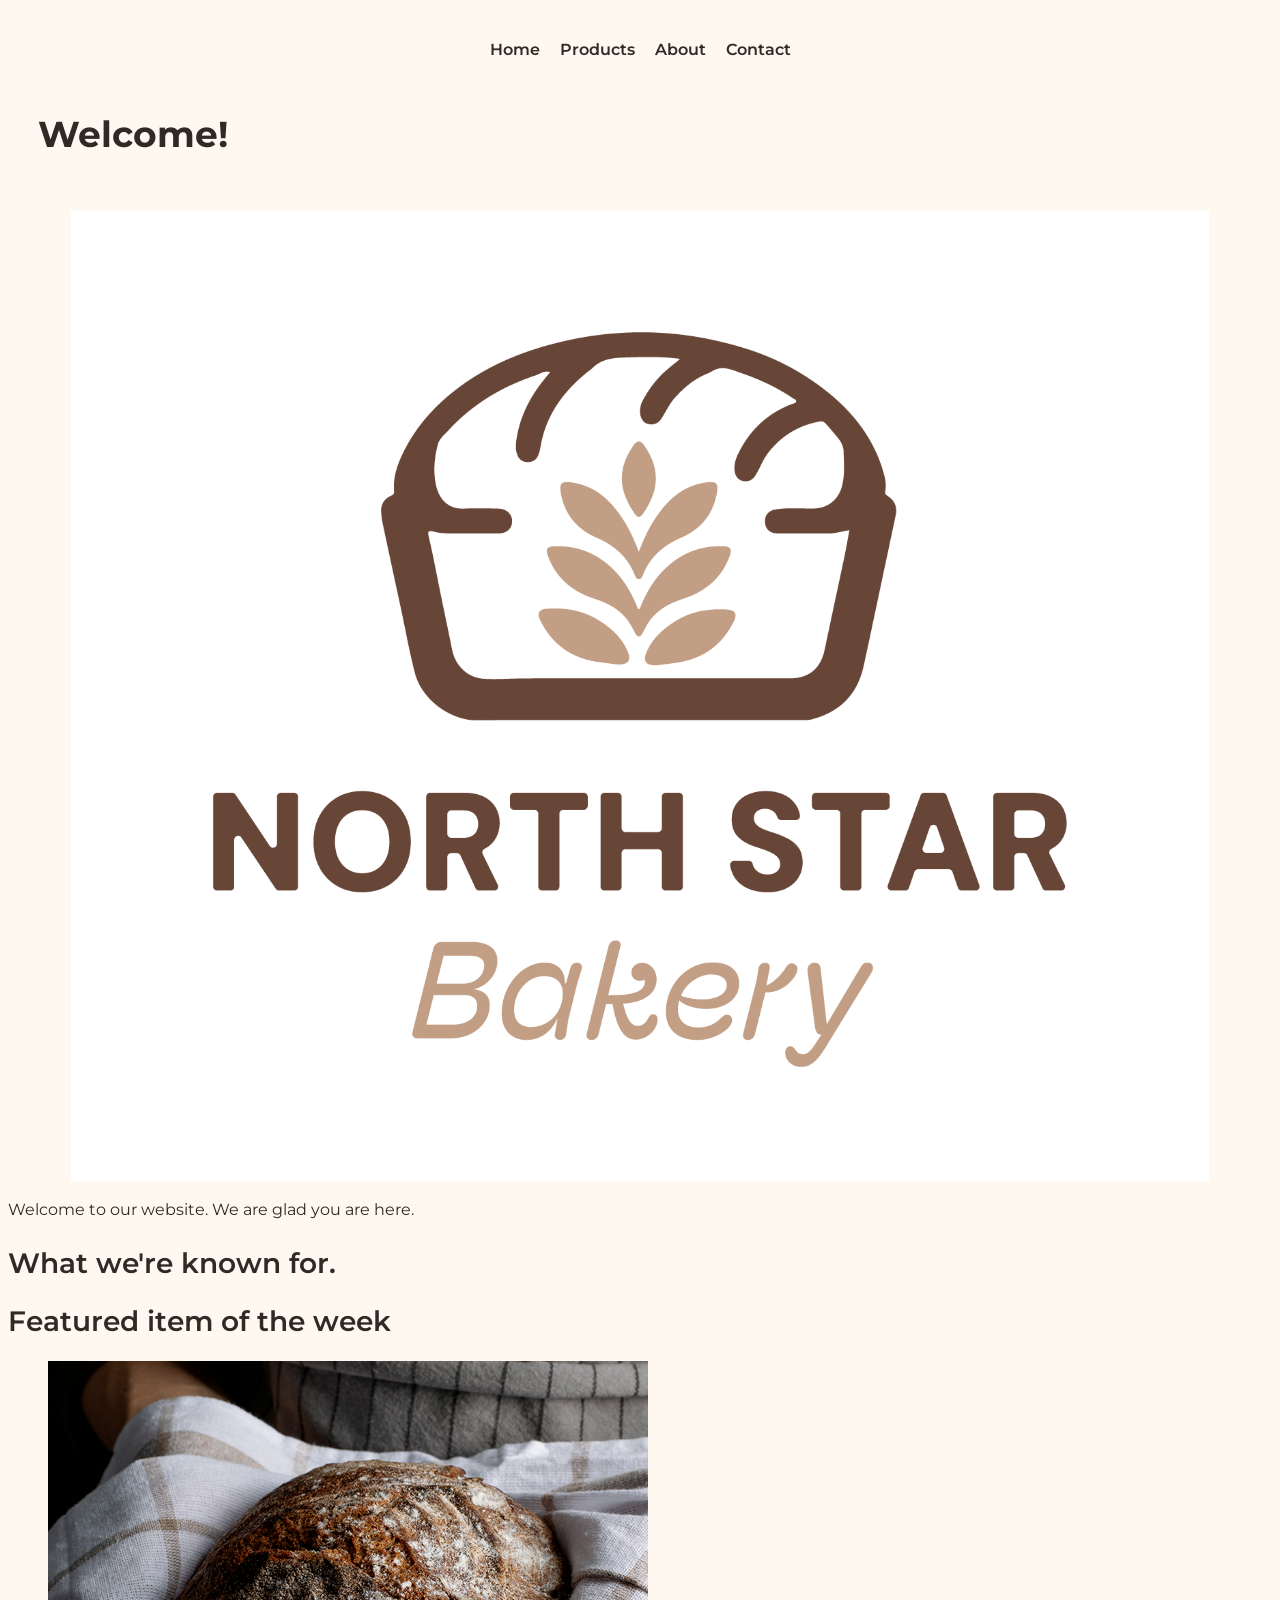
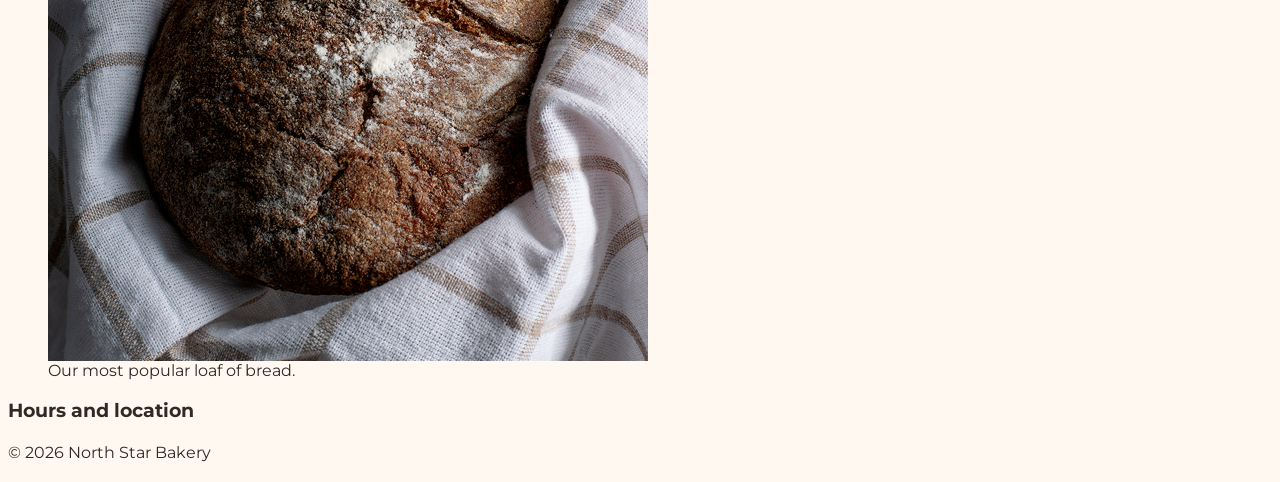
<file: index.html>
<!DOCTYPE html>
<html lang="en">
<head>
    <meta charset="UTF-8">
    <meta name="viewport" content="width=device-width, initial-scale=1.0">
     <link rel="preconnect" href="https://fonts.googleapis.com">
    <link rel="preconnect" href="https://fonts.gstatic.com" crossorigin>
    <link href="https://fonts.googleapis.com/css2?family=Montserrat:ital,wght@0,100..900;1,100..900&display=swap" rel="stylesheet">
      <link rel="stylesheet" href="css/styles.css">
    <title>My First Web Page</title>

</head>
<body>
<nav>
    <ul>
        <li><a href="index.html">Home</a></li>
        <li><a href="products.html">Products</a></li>
        <li><a href="about.html">About</a></li>
        <li><a href="contact.html">Contact</a></li>
    </ul>
</nav>
    <h1>Welcome!</h1>
    <img src="images/bakery-logo_c.png" class="center-img"
    srcset="images/bakery-logo_c.png 100w
    sizes="20vw"
    alt="an outline of a loaf of bread representing the logo of North Star Bakery" >
    <p>Welcome to our website. We are glad you are here.</p>

    <h2>What we're known for.</h2>
    <h2>Featured item of the week</h2>
    <figure>
<img src="images/bakery-signature-loaf_c.png" class="left-img"
alt="brown loaf of bread being held placed in a kitchen towel"
width="600"
height="400">
<figcaption>Our most popular loaf of bread.</figcaption>
</figure>
    <h3>Hours and location</h3>

</body>
</html>
<footer>
    <p>&copy; 2026 North Star Bakery</p>
</footer>
</file>
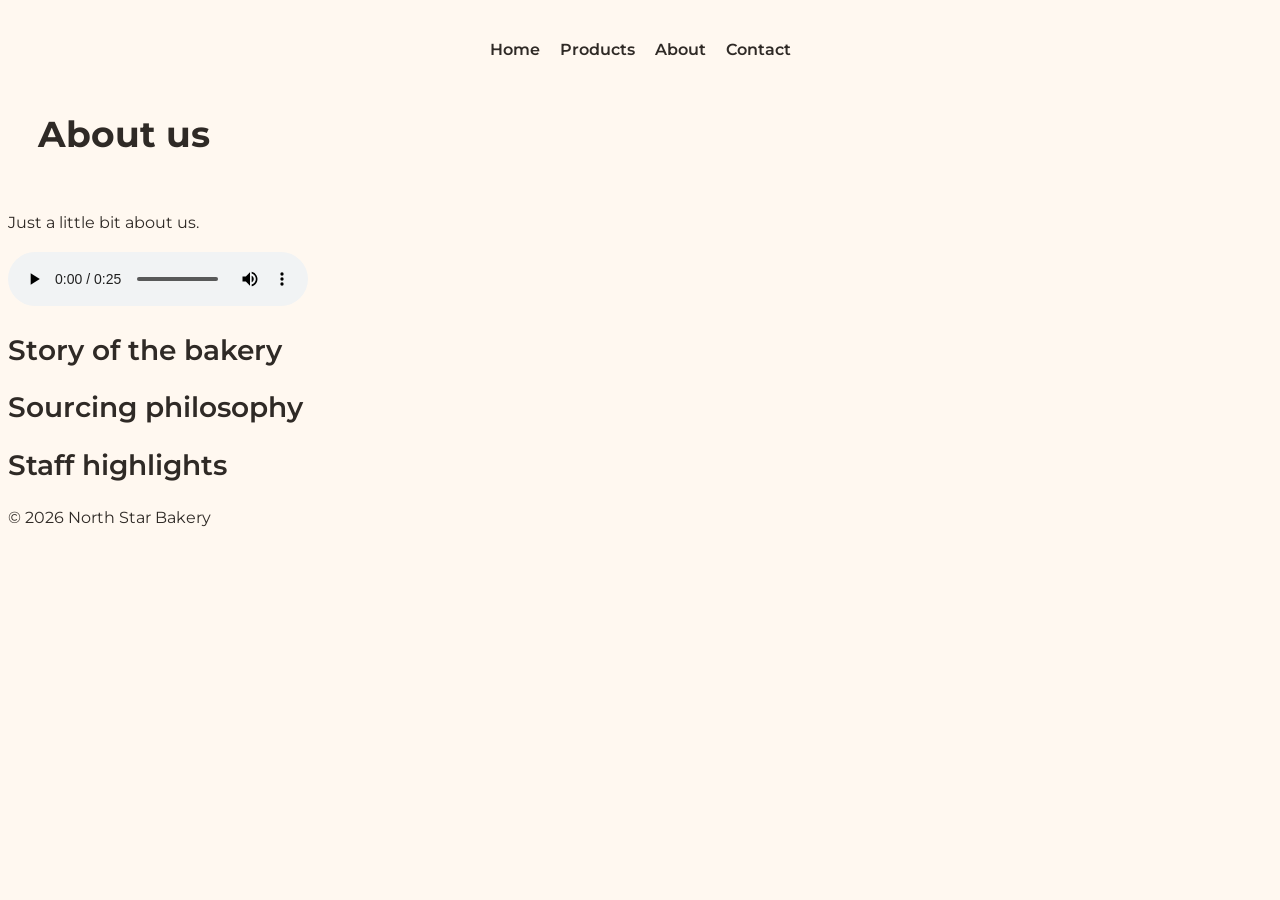
<file: about.html>
<!DOCTYPE html>
<html lang="en">
<head>
    <meta charset="UTF-8">
    <meta name="viewport" content="width=device-width, initial-scale=1.0">
    <link rel="preconnect" href="https://fonts.googleapis.com">
    <link rel="preconnect" href="https://fonts.gstatic.com" crossorigin>
    <link href="https://fonts.googleapis.com/css2?family=Montserrat:ital,wght@0,100..900;1,100..900&display=swap" rel="stylesheet">
    <link rel="stylesheet" href="css/styles.css">
    <title>My First Web Page</title>

</head>
<body>
<nav>
    <ul>
        <li><a href="index.html">Home</a></li>
        <li><a href="products.html">Products</a></li>
        <li><a href="about.html">About</a></li>
        <li><a href="contact.html">Contact</a></li>
    </ul>
</nav>
    <h1>About us</h1>
<p>Just a little bit about us.</p> 
<audio controls>
        <source src="audio/bakery-welcome_c.mp3" type="audio/mp3">
        Your browser does not support the audio element.
        <a href="audio/bakery-welcome_c">Download the audio file</a>
    </audio>
    <h2>Story of the bakery</h2>
    <h2>Sourcing philosophy</h2>
    <h2>Staff highlights</h2>
</body>
</html>
<footer>
    <p>&copy; 2026 North Star Bakery</p>
</footer>
</file>
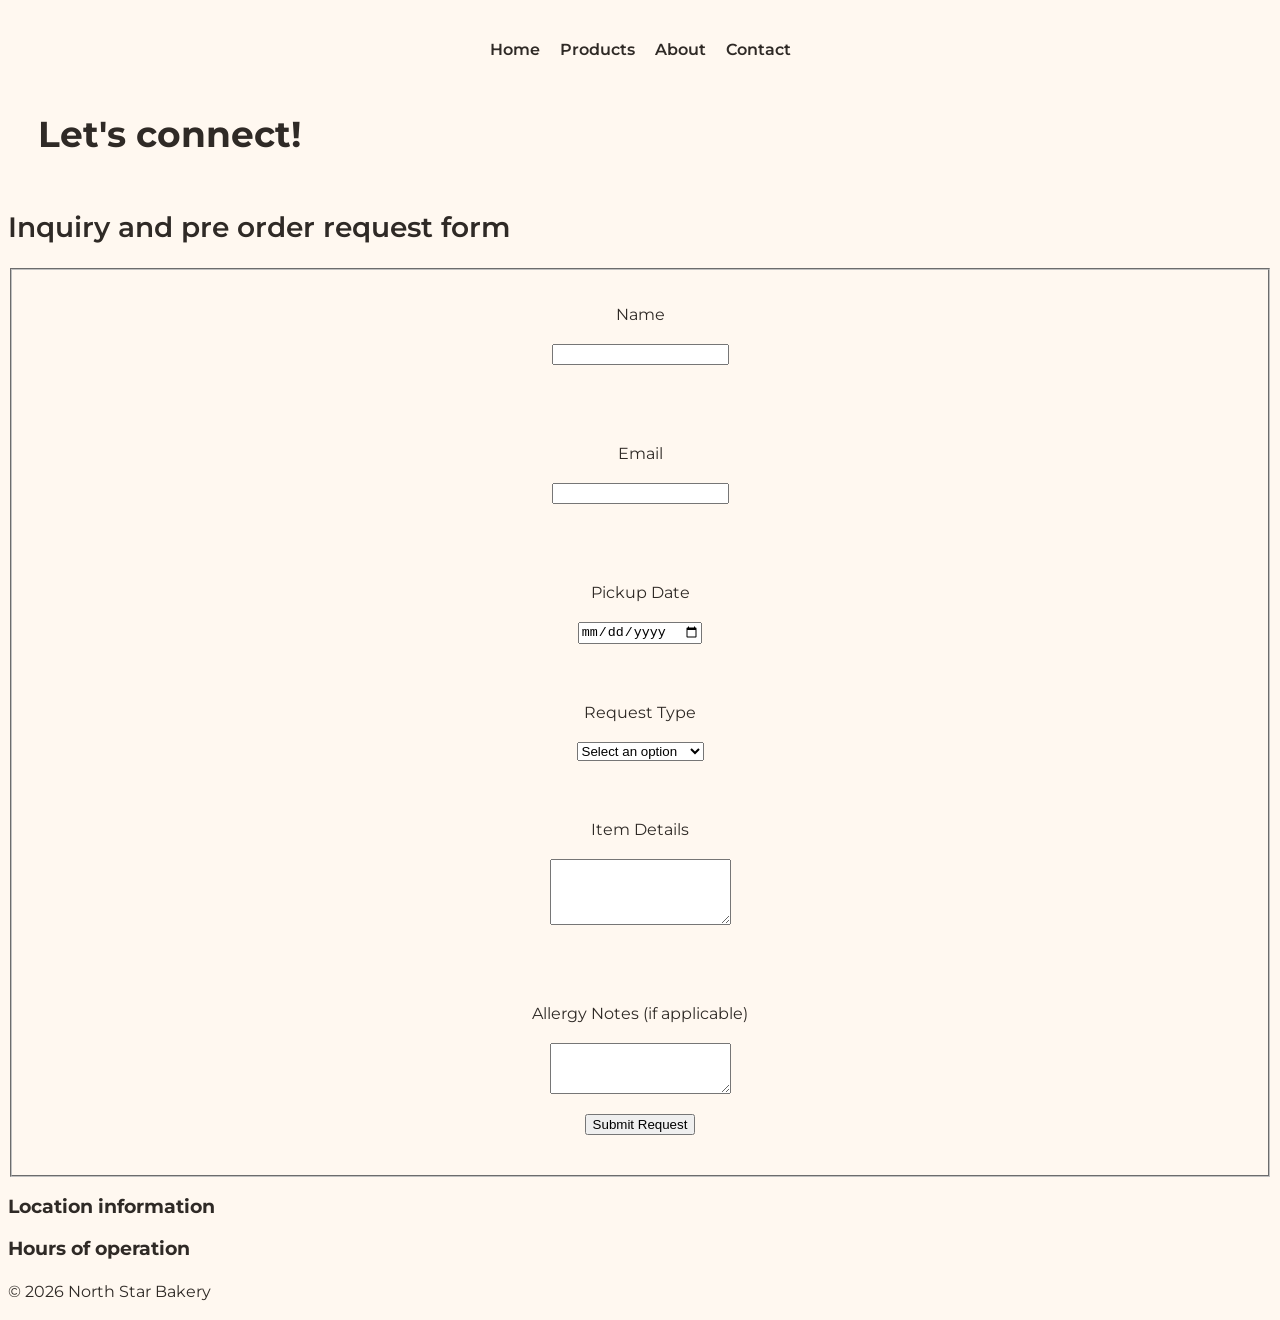
<file: contact.html>
<!DOCTYPE html>
<html lang="en">
<head>
    <meta charset="UTF-8">
    <meta name="viewport" content="width=device-width, initial-scale=1.0">
     <link rel="preconnect" href="https://fonts.googleapis.com">
    <link rel="preconnect" href="https://fonts.gstatic.com" crossorigin>
    <link href="https://fonts.googleapis.com/css2?family=Montserrat:ital,wght@0,100..900;1,100..900&display=swap" rel="stylesheet">
      <link rel="stylesheet" href="css/styles.css">
    <title>My First Web Page</title>

</head>
<body>
  <nav>
    <ul>
        <li><a href="index.html">Home</a></li>
        <li><a href="products.html">Products</a></li>
        <li><a href="about.html">About</a></li>
        <li><a href="contact.html">Contact</a></li>
    </ul>
</nav>
    <h1>Let's connect!</h1>
    
    <h2>Inquiry and pre order request form</h2>
    <fieldset>
<form class="contact" action="/submit-request" method="post">


  <label for="name">Name</label>
  <input type="text" id="name" name="name">
  <span id="nameError" class="error"></span>
  <br>


  <label for="email">Email</label>
  <input type="email" id="email" name="email">
  <span id="emailError" class="error"></span>
<br>

  <label for="pickup-date">Pickup Date</label>
  <input type="date" id="pickup-date" name="pickup_date" required>
<br>

  <label for="request-type">Request Type</label>
  <select id="request-type" name="request_type">
    <option value="">Select an option</option>
    <option value="pre-order">Pre‑order</option>
    <option value="general-question">General Question</option>
  </select>
<br>

  <label for="item-details">Item Details</label>
  <textarea id="item-details" name="item_details" rows="4"></textarea>
  <span id="detailsError" class="error-message"></span>
<br>

  <label for="allergy-notes">Allergy Notes (if applicable)</label>
  <textarea id="allergy-notes" name="allergy_notes" rows="3"></textarea>
  <button type="submit">Submit Request</button>
</fieldset>
</form>
    <h3>Location information</h3>
    <h3>Hours of operation</h3>
    <script src="js/script.js"></script>

</body>
</html>
<footer>
    <p>&copy; 2026 North Star Bakery</p>
</footer>
</file>
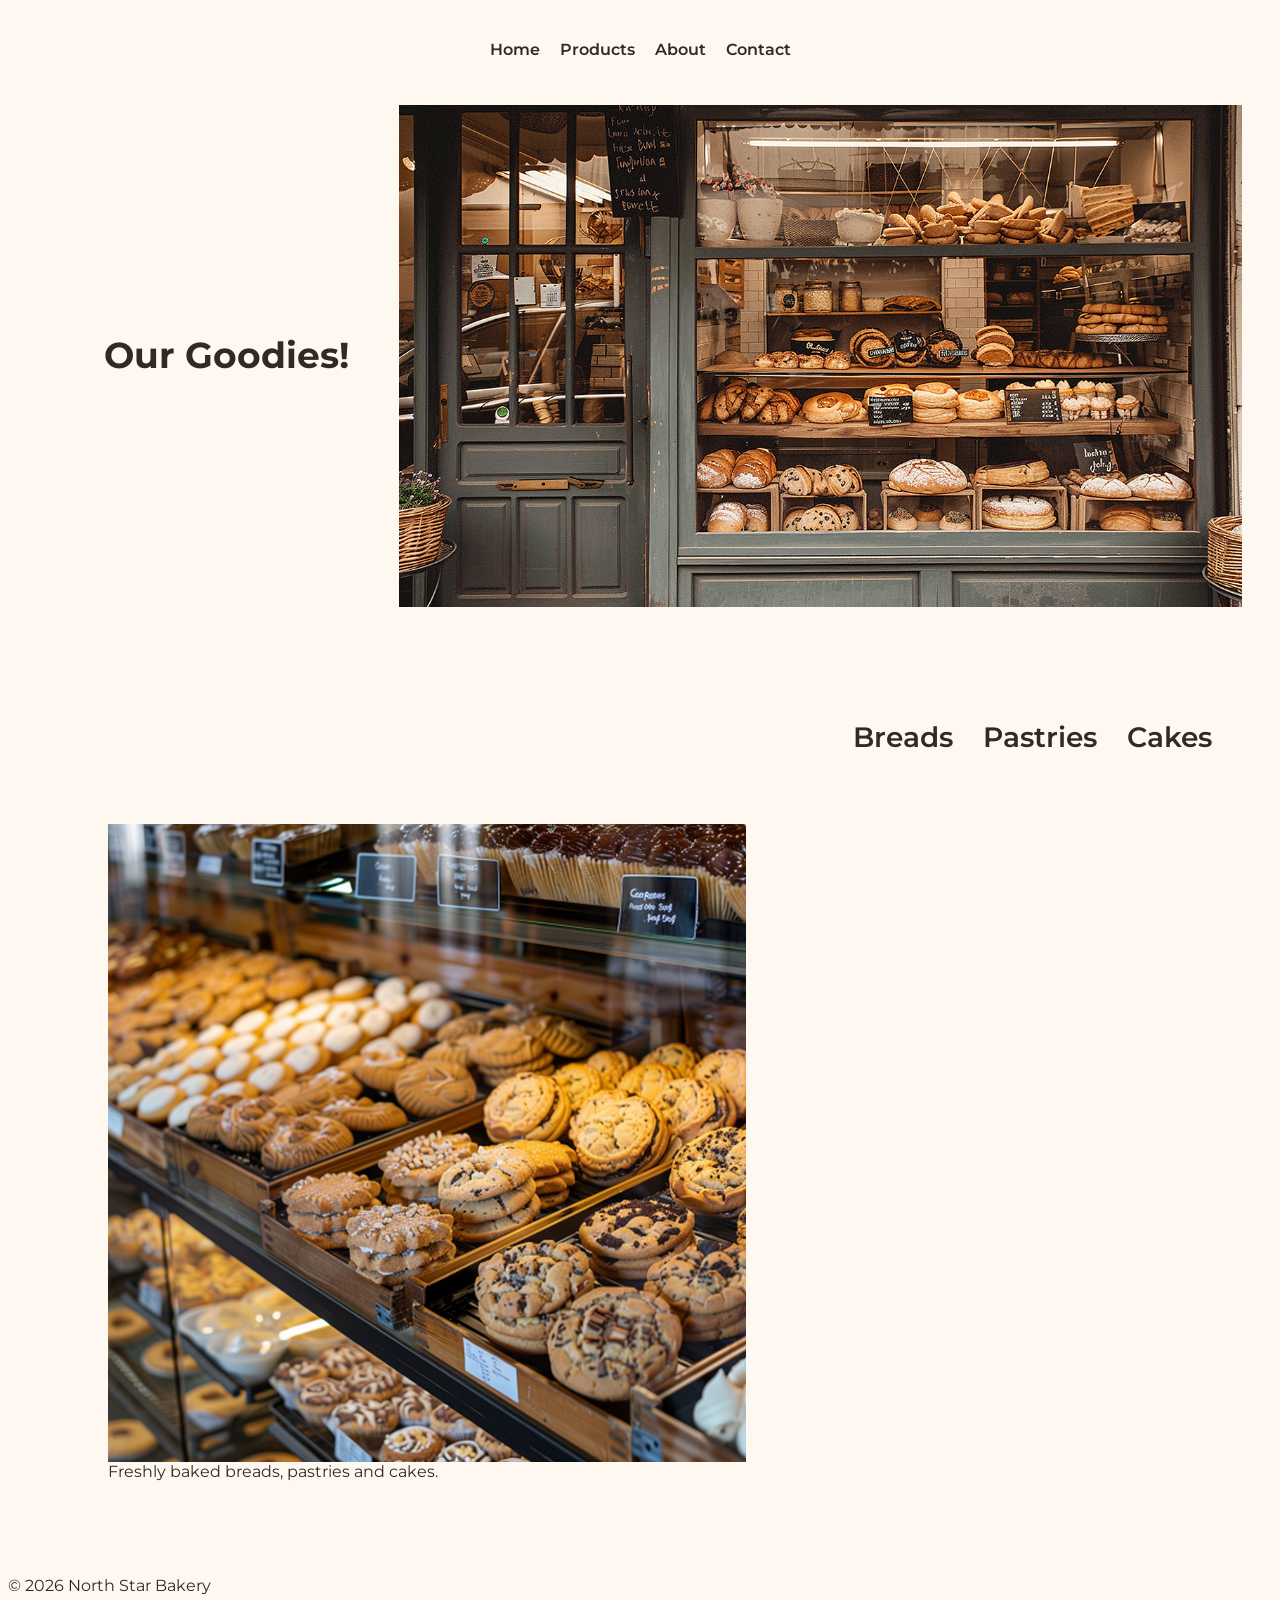
<file: products.html>
<!DOCTYPE html>
<html lang="en">
<head>
    <meta charset="UTF-8">
    <meta name="viewport" content="width=device-width, initial-scale=1.0">
     <link rel="preconnect" href="https://fonts.googleapis.com">
    <link rel="preconnect" href="https://fonts.gstatic.com" crossorigin>
    <link href="https://fonts.googleapis.com/css2?family=Montserrat:ital,wght@0,100..900;1,100..900&display=swap" rel="stylesheet">
      <link rel="stylesheet" href="css/styles.css">
    <title>My First Web Page</title>
</head>
<body>
<nav>
    <ul>
        <li><a href="index.html">Home</a></li>
        <li><a href="products.html">Products</a></li>
        <li><a href="about.html">About</a></li>
        <li><a href="contact.html">Contact</a></li>
    </ul>
</nav>
    <div class="goodies">
<h1>Our Goodies!</h1>
<img src="images/bakery-storefront_c.png"  
alt="window of a bakery showing baked bread">
</div>
<div class="items">
    <h2>Breads</h2>
    <h2>Pastries</h2>
    <h2>Cakes</h2> 
    <figure> 
    <img src="images/bakery-feature-small_c.png" 
    alt="display of various pastries">
<figcaption>Freshly baked breads, pastries and cakes.</figcaption>
</figure>
</div>
</body>
</html>
<footer>
    <p>&copy; 2026 North Star Bakery</p>
</footer>
</file>
<file: css/styles.css>
/* possibly adding another color to the headers
h1 {
color: #86888a;
} */


/* Global background */
body {
  background-color: #FFF8F0;
  color: #2F2A26; /* optional: dark text to keep contrast */
  font-family: "Montserrat", sans-serif;
}

h1 {
font-size: 36px;
font-weight: 700;
line-height: 1.2;
padding: 30px;
}

h2 {
font-size: 28px;
font-weight: 600;
}

p {
font-size: 16px;
font-weight: 400;
line-height: 1.6;
}

nav ul {
    display: flex;
    justify-content: center;   
    margin-top: 40px;  
    gap: 20px;
    list-style: none;
    padding: 0;
}

nav a {
    color: #2F2A26;
    text-decoration: none;
    font-weight: 600;
    font-family: "Montserrat", sans-serif;the 
}

.right-img {
    display: block; 
    margin-left: auto;
    margin-right: 0;
    max-width: 600px;
}

.center-img {
    display: block;
    margin: 0 auto;
    max-width: 90%;
}
.left-img {
    display: block;
    max-width: 75%;
    text-align: left;
    height: auto;
}

.goodies {
   display: flex;
    justify-content: flex-end;   
    align-items: center;         
    gap: 20px;                  
    padding: 30px; 
}
.goodies img {
    max-width: 70%;
    height: auto;
    display: block;
}

.items {
   display: flex;
    justify-content: flex-end;   
    flex-wrap: wrap;
    align-items: center;         
    gap: 30px;                  
    padding: 60px; 
}

.items img {
    max-width: 60%;
    height: auto;
    display: block;
}

/*updated this for the contact to add spacing*/

.contact {
    display: flex;
    max-width: 100%;
    flex-direction: column;   
    align-items: center;         
    gap: 20px;                  
    padding: 30px; 

}

/*error messages*/
.error {
color: red;
font-size: 16px;
}

.input-error {
    border: 2px solid red;

}


@media (max-width: 600px) {
    nav ul {
        flex-direction: column;
        gap: 10px;
    }
}

@media (max-width: 600px) {
    .left-img {
        max-width: 70%;
    }
}

@media (max-width: 600px) {
    .items {
        flex-direction: column;
        align-items: flex-start;
    }
}

@media (max-width: 600px) {
    .items img {
        max-width: 90%;
        height: auto; 
    }
}

@media (max-width: 600px) {
    .goodies {
        flex-direction: column;
        align-items: flex-start;
    }

    .goodies img {
        max-width: 90%;
    }
}
</file>
